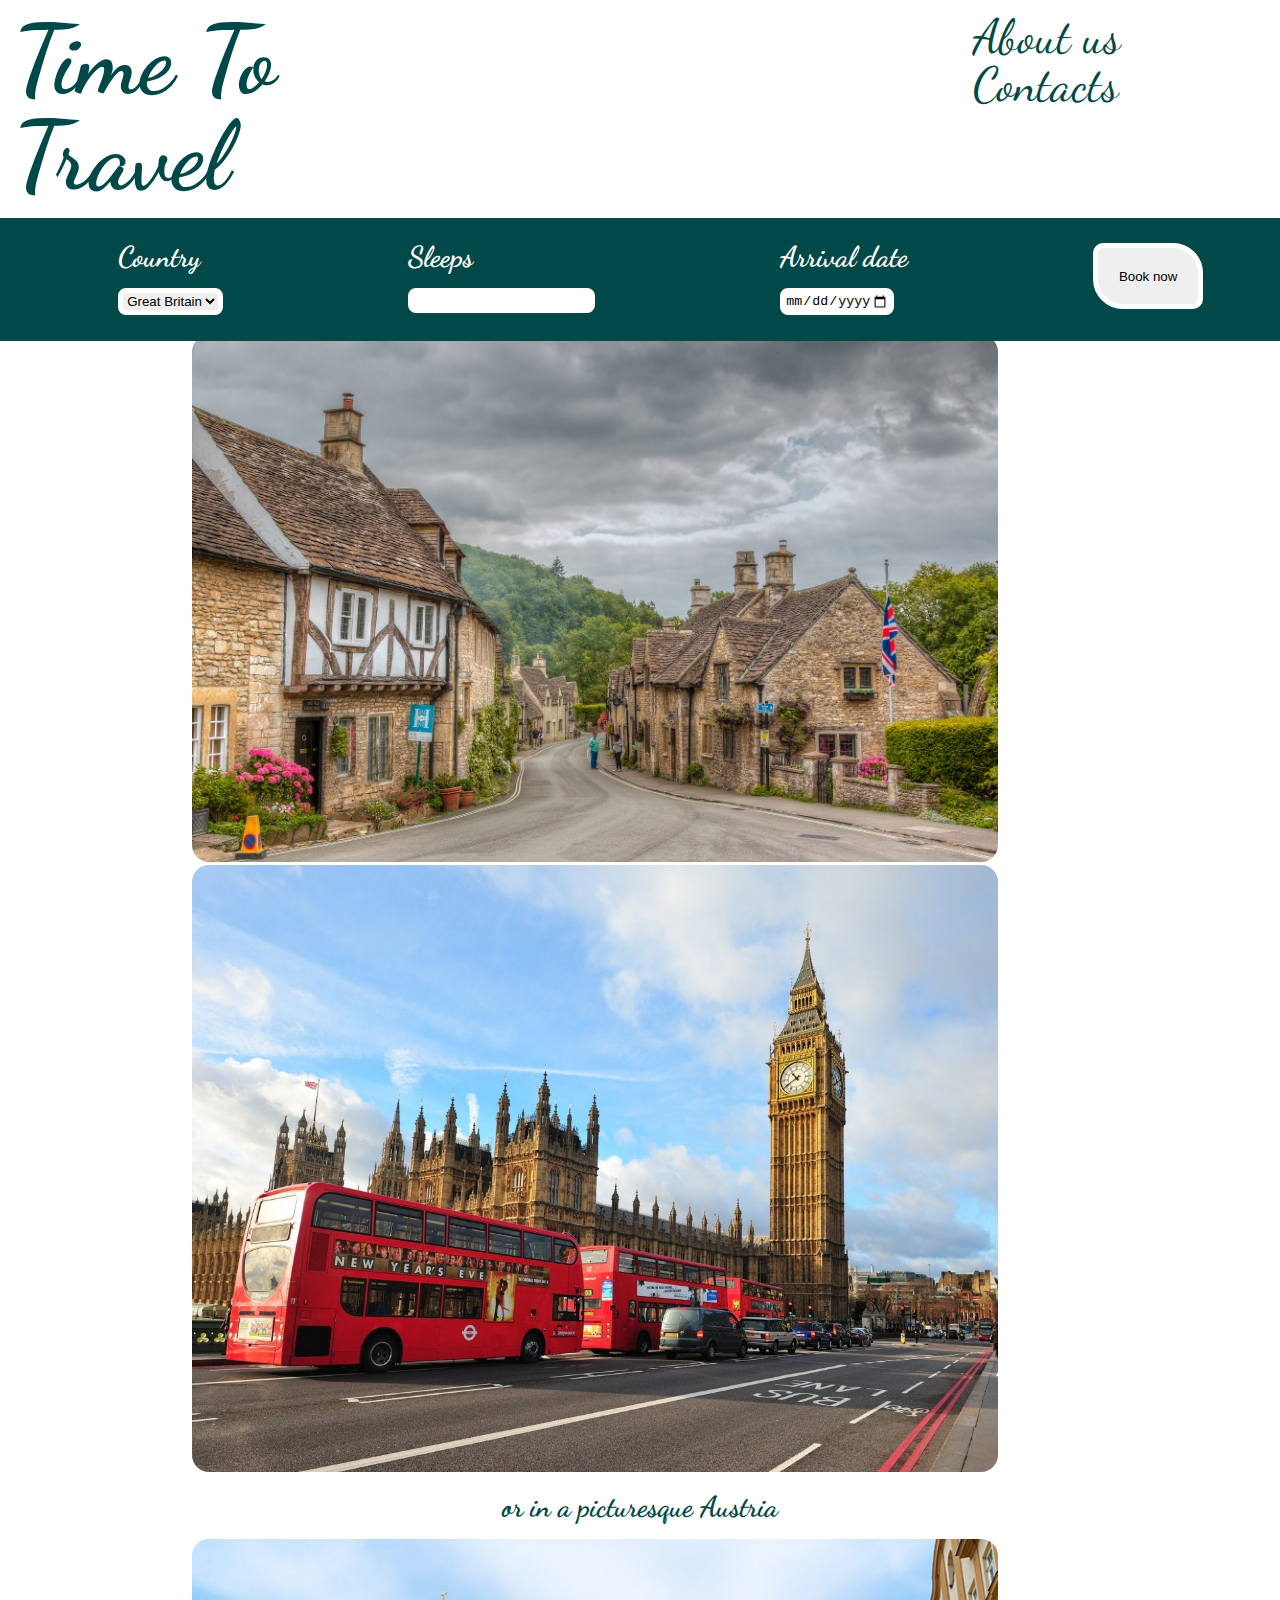
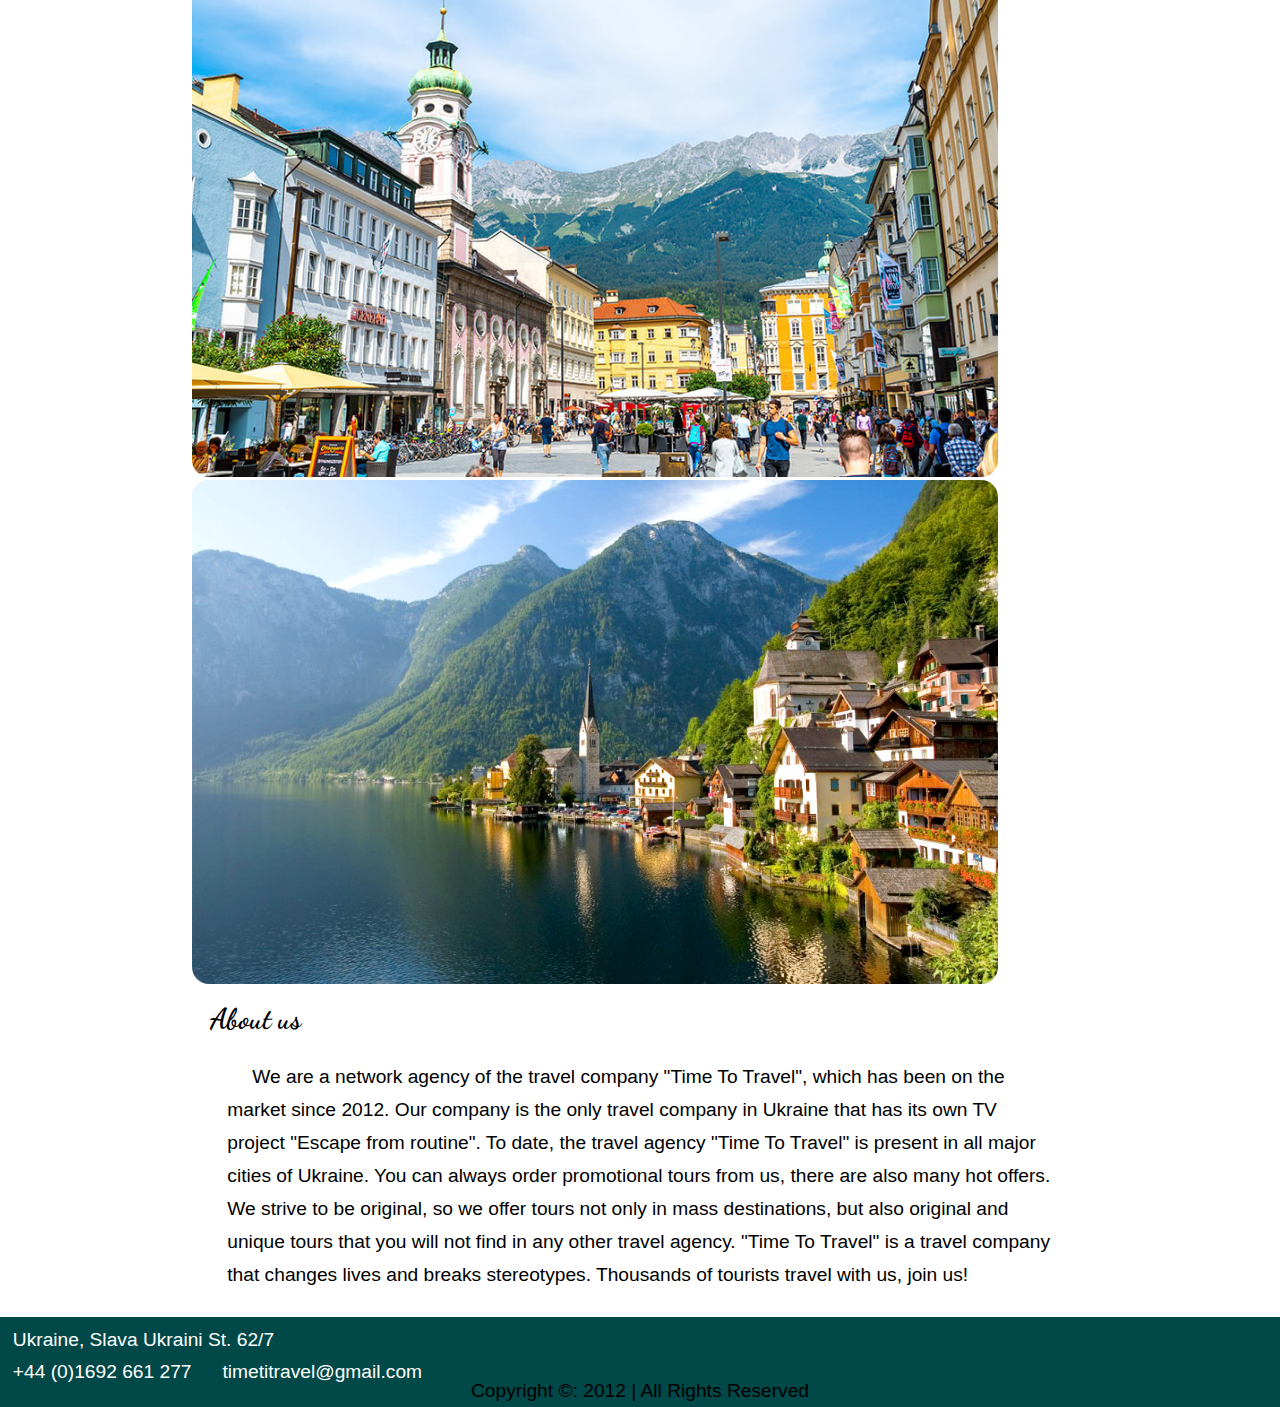
<file: index.html>
<!DOCTYPE html>
<html lang="en">
<head>
    <meta charset="UTF-8">
    <meta http-equiv="X-UA-Compatible" content="IE=edge">
    <meta name="viewport" content="width=device-width, initial-scale=1.0">
    <title>Time To Travel</title>
    <link rel="preconnect" href="https://fonts.googleapis.com">
    <link rel="preconnect" href="https://fonts.gstatic.com" crossorigin>
    <link
    href="https://fonts.googleapis.com/css2?family=Chakra+Petch:ital,wght@1,300&family=Dancing+Script&family=Montserrat&family=Playfai+Display:ital@0;1&family=Roboto&family=Silkscreen&display=swap"
    rel="stylesheet">
    <link rel="stylesheet" href="css/style.css">
</head>
<body>
    <div class="wrapper">
        <header class="header">
            <div class="header_part">
                <div class="header_logo">
                    <a href="pages/country.html" class="header_link">
                        <h1>
                            Time To Travel
                        </h1>
                    </a>
                </div>
                <div class="nav">
                    <li class="nav_item">
                        <a href="#about" class="nav_link">
                            About us
                        </a>
                    </li>
                    <li class="nav_item">
                        <a href="#contacts" class="nav_link">
                            Contacts
                        </a>
                    </li>
                </div>
            </div>
            <div class="menu">
                <form method="post" action="https://fom.in.ua/echo" class="menu_form">
                    <div class="menu_item">
                        <h2>
                            Country
                        </h2>
                        <br>
                        <select name="select1" class="form_text">
                            <option value="Great Britain">
                                Great Britain
                            </option>
                            <option value="Austria">
                                Austria
                            </option>
                        </select>
                    </div>
                    <div class="menu_item">
                        <h2>
                            Sleeps
                        </h2>
                        <br>
                        <label>
                            <input type="number" name="quantity" class="form_text"> 
                        </label>
                    </div>
                    <div class="menu_item">
                        <h2>
                            Arrival date
                        </h2>
                        <br>
                        <label>
                            <input type="date" name="date" min="2022-08-28" max="2022-12-31" class="form_text">
                        </label>
                    </div>
                    <div class="menu_item">
                        <input type="submit" value="Book now" class="form_text--btn">
                    </div>
                </form>
            </div>
        </header>
        <main class="main">
            <div class="block_primary">
                <h2 class="main_title">
                    Go to a wonderful Great Britain
                </h2>
                <a href="pages/country.html" class="block_pic">
                    <img src="imgs/gbvillage.jpg" alt="great_britain_picture">
                    <img src="imgs/gb_bus.jpg" alt="bus_picture">
                </a>
            </div>
            <div class="block_secondary">
                <h2 class="main_title">
                    or in a picturesque Austria
                </h2>
                <a href="pages/country.html" class="block_pic">
                    <img src="imgs/austria_architecture.jpg" alt="austria_architecture">
                    <img src="imgs/austria_river.jpg" alt="austria_river">
                </a>
            </div>
            <div class="info">
                <h2 class="info" id="about">
                    About us
                </h2>
                <p class="info_text">
                    We are a network agency of the travel company "Time To Travel", which has been on the market since 2012. Our company is the only travel company in Ukraine that has its own TV project "Escape from routine". To date, the travel agency "Time To Travel" is present in all major cities of Ukraine. You can always order promotional tours from us, there are also many hot offers. We strive to be original, so we offer tours not only in mass destinations, but also original and unique tours that you will not find in any other travel agency. "Time To Travel" is a travel company that changes lives and breaks stereotypes. Thousands of tourists travel with us, join us!
              </p>
            </div>
        </main>
        <footer class="footer">
            <div id="contacts">
                <p class="footer_info">
                    Ukraine, Slava Ukraini St. 62/7
                </p>
                <a href="tel:+4401692661277" class="footer_info">
                    +44 (0)1692 661 277
                </a>
                <a href="mailto:timetotravel@gmail.com" class="footer_info">
                    timetitravel@gmail.com
                </a>
            </div>
            <span class="footer_item">
                Copyright &copy: 2012 | All Rights Reserved
            </span>
        </footer>
    </div>
</body>
</html>
</file>
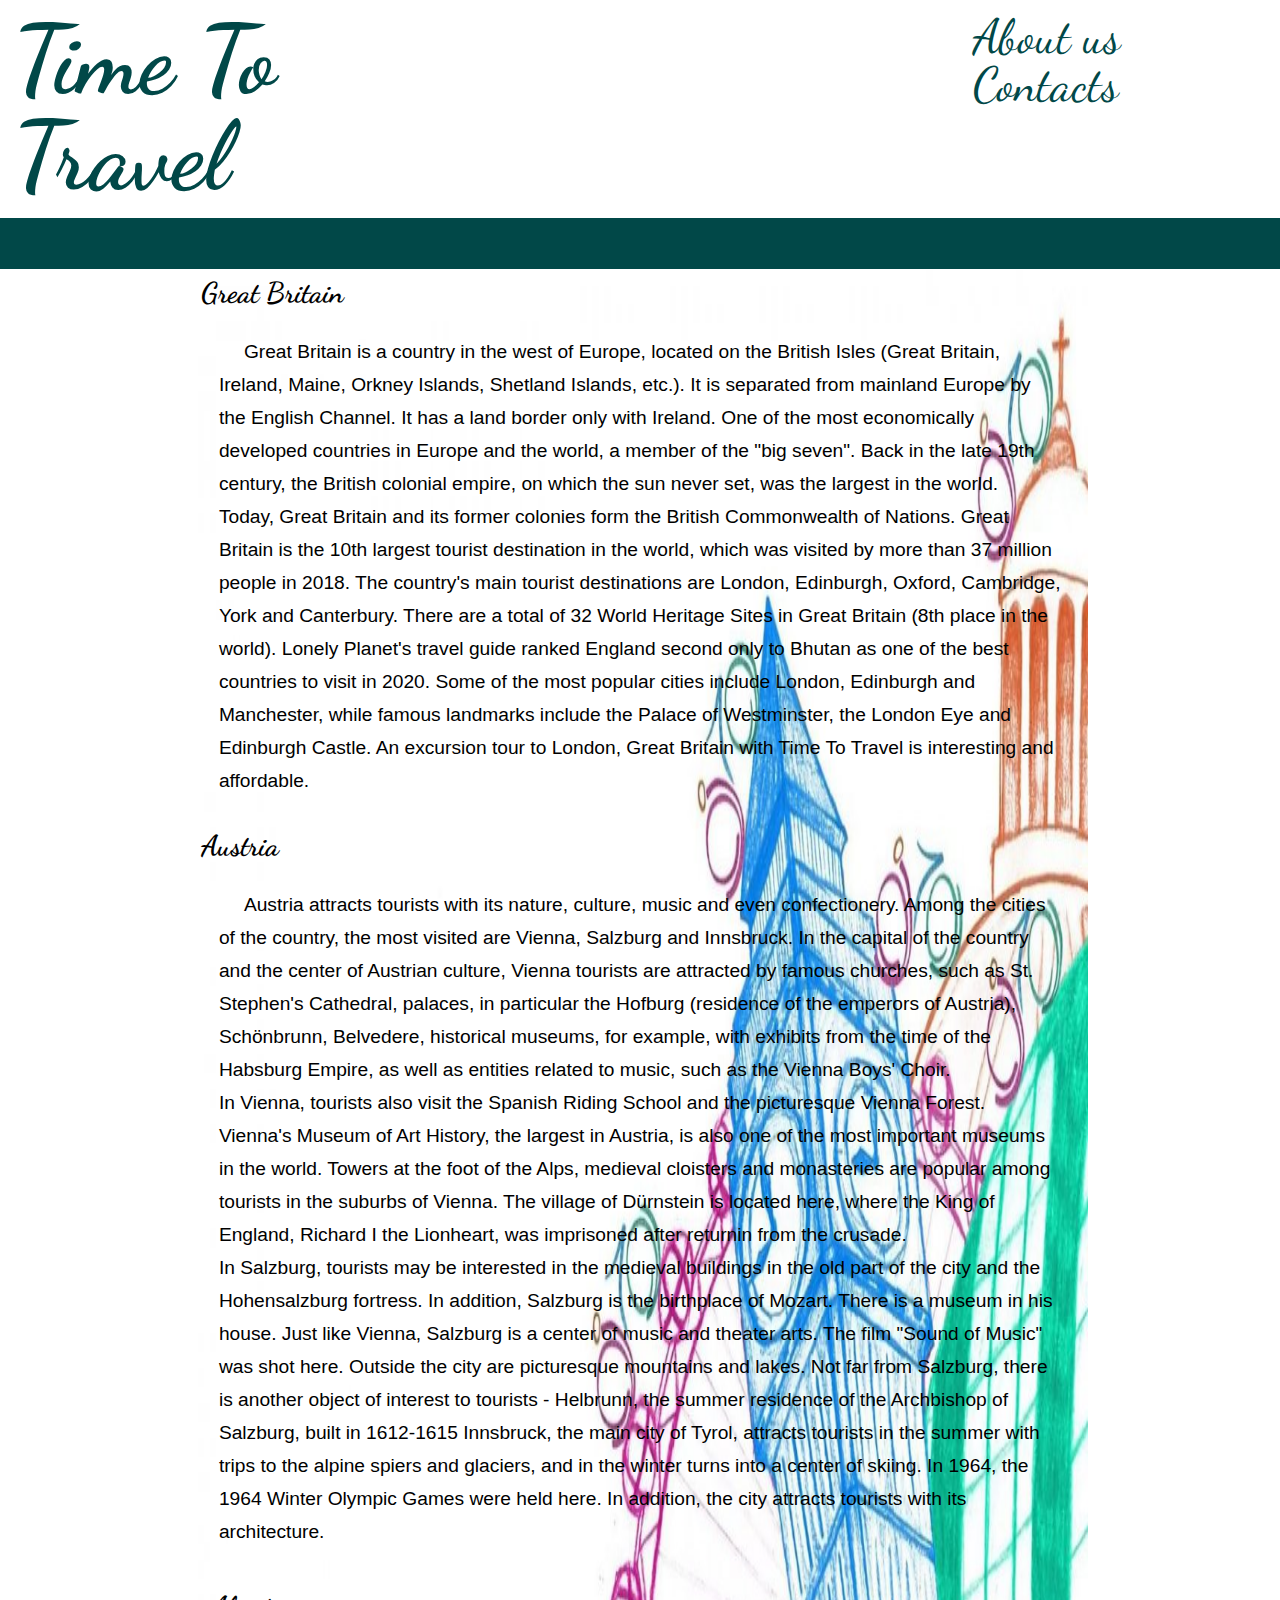
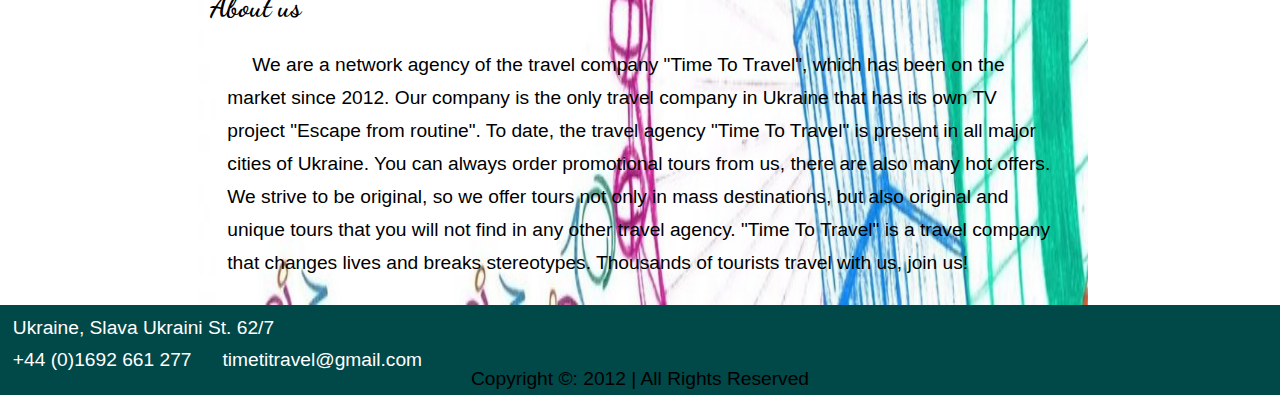
<file: pages/country.html>
<!DOCTYPE html>
<html lang="en">
<head>
    <meta charset="UTF-8">
    <meta http-equiv="X-UA-Compatible" content="IE=edge">
    <meta name="viewport" content="width=device-width, initial-scale=1.0">
    <title>Time To Travel_Country</title>
    <link rel="preconnect" href="https://fonts.googleapis.com">
    <link rel="preconnect" href="https://fonts.gstatic.com" crossorigin>
    <link
    href="https://fonts.googleapis.com/css2?family=Chakra+Petch:ital,wght@1,300&family=Dancing+Script&family=Montserrat&family=Playfai+Display:ital@0;1&family=Roboto&family=Silkscreen&display=swap"
    rel="stylesheet">
    <link rel="stylesheet" href="../css/style.css">
</head>
<body>
    <div class="wrapper">
        <header class="header">
            <div class="header_part">
                <div class="header_logo">
                    <a href="../index.html" class="header_link">
                        <h1>
                            Time To Travel
                        </h1>
                    </a>
                </div>
                <div class="nav">
                    <li class="nav_item">
                        <a href="#about" class="nav_link">
                            About us
                        </a>
                    </li>
                    <li class="nav_item">
                        <a href="#contacts" class="nav_link">
                            Contacts
                        </a>
                    </li>
                </div>
            </div>
            <div class="menu_secondary">
            </div>
        </header>
        <main class="main">
            <div class="main_secondary">
                <div class="block_primary">
                    <h2 class="info">
                        Great Britain
                    </h2>
                    <p class="info_text">
                        Great Britain is a country in the west of Europe, located on the British Isles (Great Britain, Ireland, Maine, Orkney Islands, Shetland Islands, etc.). It is separated from mainland Europe by the English Channel. It has a land border only with Ireland. One of the most economically developed countries in Europe and the world, a member of the "big seven". Back in the late 19th century, the British colonial empire, on which the sun never set, was the largest in the world.
                        <br>
                        Today, Great Britain and its former colonies form the British Commonwealth of Nations. Great Britain is the 10th largest tourist destination in the world, which was visited by more than 37 million people in 2018. The country's main tourist destinations are London, Edinburgh, Oxford, Cambridge, York and Canterbury. There are a total of 32 World Heritage Sites in Great Britain (8th place in the world). Lonely Planet's travel guide ranked England second only to Bhutan as one of the best countries to visit in 2020. Some of the most popular cities include London, Edinburgh and Manchester, while famous landmarks include the Palace of Westminster, the London Eye and Edinburgh Castle. An excursion tour to London, Great Britain with Time To Travel is interesting and affordable.
                    </p>
                </div>
                <div class="block_secondary">
                    <h2 class="info">
                        Austria
                    </h2>
                    <p class="info_text">
                        Austria attracts tourists with its nature, culture, music and even confectionery. Among the cities of the country, the most visited are Vienna, Salzburg and Innsbruck. In the capital of the country and the center of Austrian culture, Vienna tourists are attracted by famous churches, such as St. Stephen's Cathedral, palaces, in particular the Hofburg (residence of the emperors of Austria), Schönbrunn, Belvedere, historical museums, for example, with exhibits from the time of the Habsburg Empire, as well as entities related to music, such as the Vienna Boys' Choir.
                        <br>
                        In Vienna, tourists also visit the Spanish Riding School and the picturesque Vienna Forest. Vienna's Museum of Art History, the largest in Austria, is also one of the most important museums in the world. Towers at the foot of the Alps, medieval cloisters and monasteries are popular among tourists in the suburbs of Vienna. The village of Dürnstein is located here, where the King of England, Richard I the Lionheart, was imprisoned after returnin from the crusade.
                        <br>
                        In Salzburg, tourists may be interested in the medieval buildings in the old part of the city and the Hohensalzburg fortress. In addition, Salzburg is the birthplace of Mozart. There is a museum in his house. Just like Vienna, Salzburg is a center of music and theater arts. The film "Sound of Music" was shot here. Outside the city are picturesque mountains and lakes. Not far from Salzburg, there is another object of interest to tourists - Helbrunn, the summer residence of the Archbishop of Salzburg, built in 1612-1615 Innsbruck, the main city of Tyrol, attracts tourists in the summer with trips to the alpine spiers and glaciers, and in the winter turns into a center of skiing. In 1964, the 1964 Winter Olympic Games were held here. In addition, the city attracts tourists with its architecture.
                    </p>
                </div>
                <div class="info">
                    <h2 class="info" id="about">
                        About us
                    </h2>
                    <p class="info_text">
                        We are a network agency of the travel company "Time To Travel", which has been on the market since 2012. Our
                        company is the only travel company in Ukraine that has its own TV project "Escape from routine". To date, the
                        travel agency "Time To Travel" is present in all major cities of Ukraine. You can always order promotional tours
                        from us, there are also many hot offers. We strive to be original, so we offer tours not only in mass
                        destinations, but also original and unique tours that you will not find in any other travel agency. "Time To
                        Travel" is a travel company that changes lives and breaks stereotypes. Thousands of tourists travel with us,
                        join us!
                    </p>
                </div>
            </div>
        </main>
        <footer class="footer">
            <div id="contacts">
                <p class="footer_info">
                    Ukraine, Slava Ukraini St. 62/7
                </p>
                <a href="tel:+4401692661277" class="footer_info">
                    +44 (0)1692 661 277
                </a>
                <a href="mailto:timetotravel@gmail.com" class="footer_info">
                    timetitravel@gmail.com
                </a>
            </div>
            <span class="footer_item">
                Copyright &copy: 2012 | All Rights Reserved
            </span>
        </footer>
    </div>
</body>
</html>
</file>
<file: css/style.css>
* {
    margin: 0;
    padding: 0;
    outline: 0;
    border: 0;
    box-sizing: border-box; /*обнуляю базовые стили браузеров*/
}

html {
    font-size: 16px; /*задаю документу 1rem=16px*/
}

body {
    font-size: 1rem; /*задаю документу 1rem=16px*/
    line-height: 1; /*убираю базовый межстрочный интервал в браузере*/
    font-family: 'Segoe UI', Tahoma, Geneva, Verdana, sans-serif; /*задаю стиль шрифта для всего документа*/
}

a {
    text-decoration: none; /*убираю подчеркивание для ссылок*/
}

ul,ol {
    list-style: none; /*убираю маркировку у списка*/
}

.header {
    position: fixed; /*зафиксировала*/
    width: 100%; /*задаю ширину*/
}

.header_part {
    display: flex; /*по умолчанию блоки становяться в ряд*/
    justify-content: space-between; /*задаю расположение блокам*/
    background-color: #fff; /*задала фон для 1й части хедера*/
}

[class*="link"] {
    color: rgb(1, 72, 72); /*задала цвет шрифту в верхней части хедера*/
    transition: all 2s; /*для того чтоб цвет менялся плавно*/
    font-family: 'Chakra Petch', sans-serif; /*задаю стиль шрифта для h2*/
    font-family: 'Dancing Script', cursive; /*задаю стиль шрифта для h2*/
    font-size: 3rem; /*задаю размер шрифта для h2*/
}

.header_logo {
    width: 30%; /*задаю ширину блоку*/
    padding: 1%; /*задаю внутренний отступ для лого*/
    font-size: 1.5rem; /*задаю размер шрифта*/
}

.nav {
    width: 25%; /*задаю ширину блоку*/
    padding: 1%; /*задаю внутренний отступ для nav*/
    font-size: 1.3rem; /*задаю размер шрифта*/
}

.nav_item {
    display: inline; /*расположила айтемы в ряд*/
    padding-right: 7%; /*задала отступ между айтемами*/
}

.menu,
.footer {
    background-color: rgb(1, 72, 72); /*задала фон для 2й части хедера*/
}

.menu_secondary {
    padding: 2%; /*задаю высоту блоку*/
    background-color: rgb(1, 72, 72); /*задала фон для 2й части хедера*/
}

.menu_form {
    display: flex; /*по умолчанию блоки становяться в ряд*/
    justify-content: space-around; /*задаю расположение блокам*/
    padding: 2%; /*задаю высоту блоку*/
    color: white; /*задала цвет шрифту во второй части хедера*/
}

.form_text {
    border: 5px solid white; /*задала границы форме (инпут)*/
    border-radius: 8px; /*саму форму сделала плавной*/
}

.form_text--btn {
    border: 5px solid white; /*задала границы форме (инпут)*/
    border-radius: 10px 30px; /*саму форму сделала плавной*/
    padding: 30%; /*задала внутренние отступы для увеличения инпута*/
    transition: all 2s; /*при наведении мышки плавно меняятся цвет обратно*/
}

.form_text--btn:hover {
    background-color: rgb(1, 72, 72); /*при наведении мышки меняятся цвет фона*/
    color: white; /*при наведении мышки меняятся цвет шрифта*/
    transition: all 2s; /*для плавности*/
    border: 8px solid white; /*задала границы форме (инпут)*/
}

.main {
    padding-top: 270px; /*чтоб main не пряталось в header при использовании его в position fixed*/
    width: 70%; /*задала ширину основному контенту*/
    margin: 0 auto; /*разместила контент посередине блока*/
}

.main_secondary {
    background-image: url(../imgs/bgi_gr_brit.jpg); /*задала фон для второй страницы*/
    background-size: 100% 100%; /*задала размер фона*/
}

div>h2,
li>a {
    font-family: 'Chakra Petch', sans-serif; /*задаю стиль шрифта*/
    font-family: 'Dancing Script', cursive; /*задаю стиль шрифта*/
    font-size: 1.8rem; /*задаю размер шрифта*/
}

[class$="title"] {
    padding: 2%; /*задаю отступы для названий*/
    color: rgb(1, 72, 72); /*задаю цвет для названий*/
    text-align: center; /*задаю позиционирование*/
}

[class*="link"]:hover,
[class$="title"]:hover {
    cursor: pointer; /*принаведении курсор становится пальчиком*/
    color: fuchsia; /*при наведении текст меняет цвет*/
    transition: all 2s; /*для того чтоб цвет менялся плавно обратно*/
}

img {
    width: 90%; /*задала ширину картинкам*/
    border-radius: 17px; /*закруглила края картинок*/
    transition: all 4s; /*картинка уменьшается плавно*/
}

img:hover {
    width: 100%; /*при наведении мышки картинка увеличивается*/
    transition: all 4s; /*плавное увеличение картинки*/
}

.info {
    padding: 1% 1% 0; /*задаю отступы для menu about us*/
}

.info_text {
    font-size: 1.2rem; /*задаю размер шрифта текста*/
    padding: 3%; /*задаю отступы для текста*/
    line-height: 33px; /*задаю высоту строк*/
    text-indent: 25px; /*добавила абзац*/
}

.footer_info {
    color: white; /*задала цвет шрифтa футера*/
    padding: 1%; /*задаю отступы для текста*/
    font-size: 1.2rem; /*задаю размер шрифта текста*/
}

.footer_item {
    display: block; /*делаю строчный элемент блочным*/
    text-align: center; /*размещаю текст посредине*/
    font-size: 1.2rem; /*задаю размер шрифта текста*/
    padding-bottom: 0.5%; /*задаю внутренний отступ*/
}
</file>
